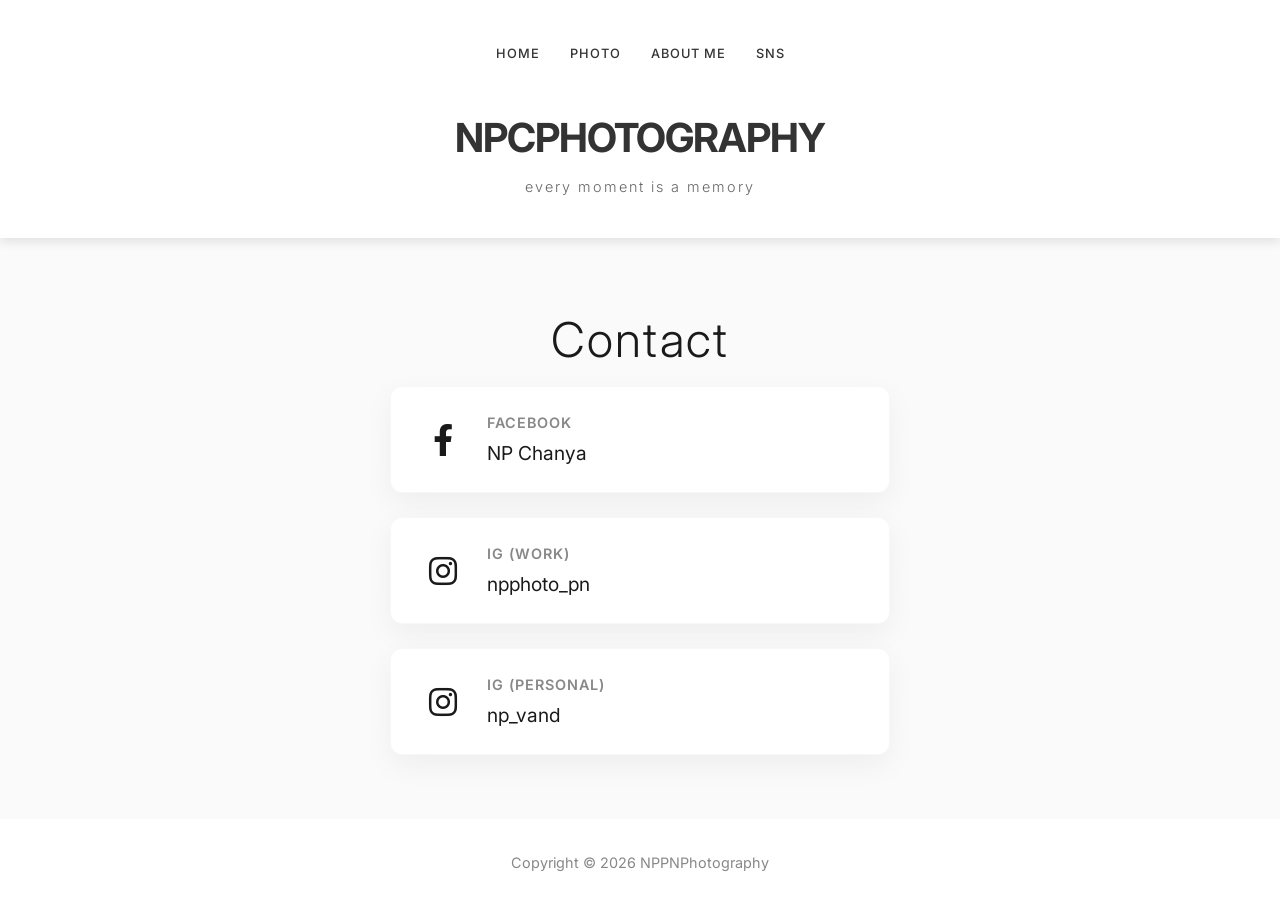
<file: social.html>
<!DOCTYPE html>
<html lang="en">

<head>
    <meta charset="UTF-8">
    <meta name="viewport" content="width=device-width, initial-scale=1.0">
    <title>Contact - NPPNPhotography</title>
    <link rel="stylesheet" href="stylesocial.css">
    <link rel="stylesheet" href="https://cdnjs.cloudflare.com/ajax/libs/font-awesome/6.0.0/css/all.min.css">
</head>

<body>
    <header>
        <nav>
            <ul>
                <li><a href="index.html">Home</a></li>
                <li><a href="Photo.html">Photo</a></li>
                <li><a href="#">About ME</a></li>
                <li><a href="social.html">SNS</a></li>
            </ul>
        </nav>
        <div class="logo-container">
            <h1>NPCphotography</h1>
            <p>every moment is a memory</p>
        </div>
    </header>

    <main class="contact-container">
        <h1>Contact</h1>

        <div class="social-links">
            <a href="https://www.facebook.com/share/1CX8aDfyU6/?mibextid=wwXIfr" class="social-card">
                <i class="fab fa-facebook-f"></i>
                <div class="social-info">
                    <h3>Facebook</h3>
                    <p>NP Chanya</p>
                </div>
            </a>

            <a href="https://www.instagram.com/npphoto_pn?utm_source=ig_web_button_share_sheet&igsh=ZDNlZDc0MzIxNw=="
                class="social-card">
                <i class="fab fa-instagram"></i>
                <div class="social-info">
                    <h3>IG (Work)</h3>
                    <p>npphoto_pn</p>
                </div>
            </a>

            <a href="https://www.instagram.com/np_vand?utm_source=ig_web_button_share_sheet&igsh=ZDNlZDc0MzIxNw=="
                class="social-card">
                <i class="fab fa-instagram"></i>
                <div class="social-info">
                    <h3>IG (Personal)</h3>
                    <p>np_vand</p>
                </div>
            </a>
        </div>
    </main>

    <footer>
        <p>Copyright &copy; 2026 NPPNPhotography</p>
    </footer>
</body>

</html>
</file>
<file: stylesocial.css>
@import url('https://fonts.googleapis.com/css2?family=Inter:wght@300;400;600&display=swap');

:root {
    --primary-color: #1a1a1a;
    --text-color: #333;
    --bg-color: #fafafa;
    --card-bg: #ffffff;
    --hover-color: #e0e0e0;
    --accent: #555;
    --shadow: 0 10px 30px rgba(0, 0, 0, 0.05);
}

* {
    margin: 0;
    padding: 0;
    box-sizing: border-box;
}

body {
    font-family: 'Inter', sans-serif;
    background-color: var(--bg-color);
    color: var(--text-color);
    line-height: 1.6;
    display: flex;
    flex-direction: column;
    min-height: 100vh;
}

header {
    padding: 40px 20px;
    text-align: center;
    background-color: #fff;
    box-shadow: 0 4px 10px rgba(0, 0, 0, 0.1);
    position: sticky;
    top: 0;
    z-index: 1000;
}

nav ul {
    list-style: none;
    display: flex;
    justify-content: center;
    gap: 30px;
    margin-bottom: 40px;
}

nav a {
    text-decoration: none;
    color: #333;
    text-transform: uppercase;
    font-size: 0.8rem;
    letter-spacing: 1px;
    font-weight: 500;
    transition: color 0.3s ease;
}

nav a:hover {
    color: #888;
}

.logo-container h1 {
    font-size: 2.5rem;
    font-weight: 700;
    letter-spacing: -1px;
    margin-bottom: 5px;
    color: #333;
    text-transform: uppercase;
}

.logo-container p {
    font-size: 0.9rem;
    color: #666;
    font-weight: 300;
    letter-spacing: 2px;
    text-transform: lowercase;
}

.contact-container {
    flex: 1;
    display: flex;
    flex-direction: column;
    align-items: center;
    justify-content: center;
    padding: 4rem 2rem;
    max-width: 800px;
    margin: 0 auto;
    width: 100%;
}

.contact-container h1 {
    font-size: 3rem;
    font-weight: 300;
    letter-spacing: 2px;
    margin-bottom: 0.5rem;
    color: var(--primary-color);
}

.subtitle {
    font-size: 1.1rem;
    color: #666;
    margin-bottom: 3rem;
    text-align: center;
}

.social-links {
    display: flex;
    flex-direction: column;
    gap: 1.5rem;
    width: 100%;
    max-width: 500px;
}

.social-card {
    display: flex;
    align-items: center;
    background-color: var(--card-bg);
    padding: 1.5rem 2rem;
    border-radius: 12px;
    text-decoration: none;
    color: var(--text-color);
    box-shadow: var(--shadow);
    transition: transform 0.3s ease, box-shadow 0.3s ease;
    border: 1px solid rgba(0,0,0,0.03);
}

.social-card:hover {
    transform: translateY(-5px);
    box-shadow: 0 15px 35px rgba(0, 0, 0, 0.08);
}

.social-card i {
    font-size: 2rem;
    color: var(--primary-color);
    margin-right: 1.5rem;
    width: 40px;
    text-align: center;
}

.social-info {
    display: flex;
    flex-direction: column;
}

.social-info h3 {
    font-size: 0.9rem;
    text-transform: uppercase;
    letter-spacing: 1px;
    color: #888;
    margin-bottom: 0.2rem;
    font-weight: 600;
}

.social-info p {
    font-size: 1.2rem;
    font-weight: 400;
    color: var(--primary-color);
    margin-top: 0;
}

footer {
    text-align: center;
    padding: 2rem;
    background-color: var(--card-bg);
    font-size: 0.9rem;
    color: #888;
    margin-top: auto;
}

@media (max-width: 600px) {
    .contact-container h1 {
        font-size: 2.5rem;
    }
    
    .social-card {
        padding: 1.2rem 1.5rem;
    }
    
    nav ul {
        gap: 1.5rem;
    }
}
</file>
